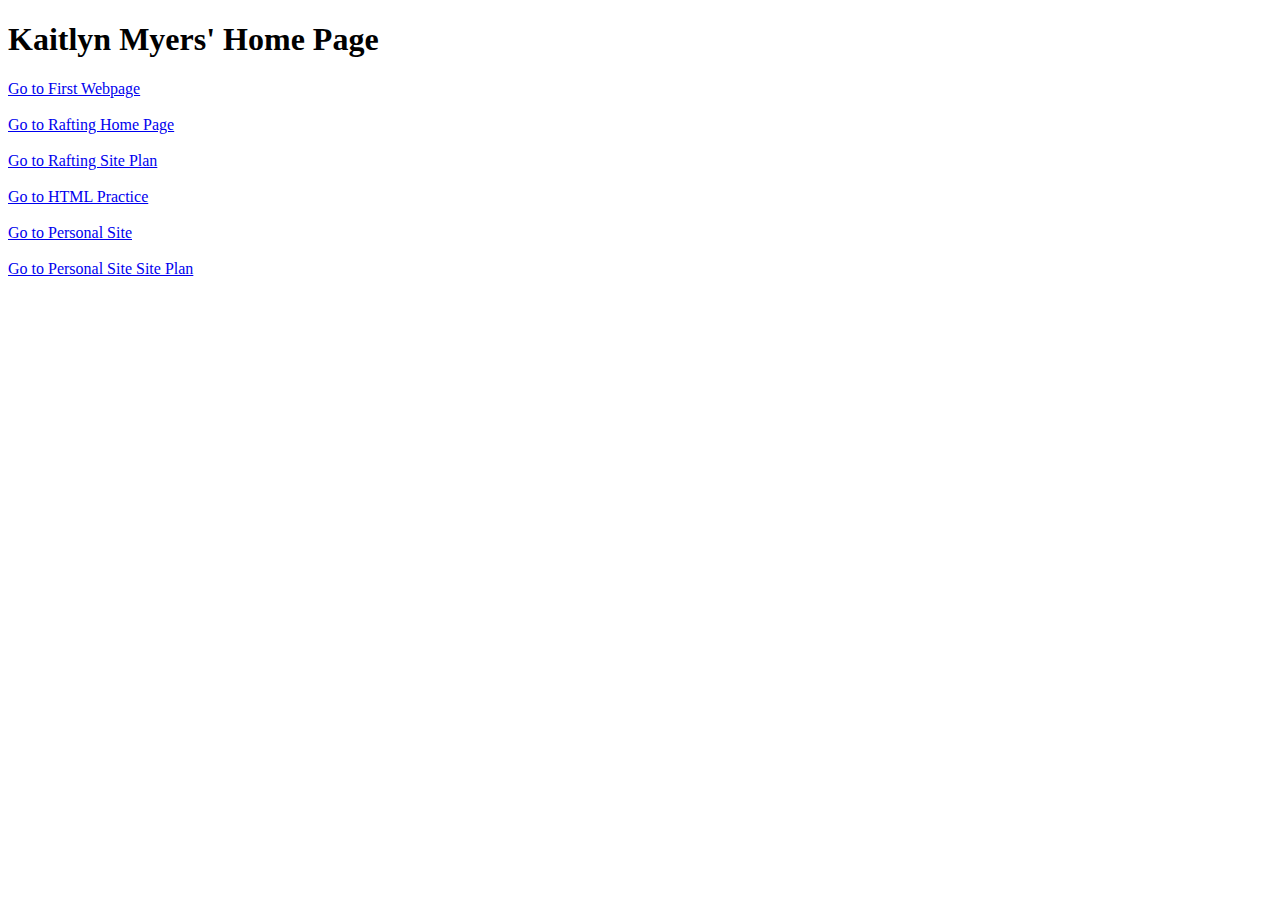
<file: index.html>
<!DOCTYPE html>
<html lang="en">
<head>
    <meta charset="UTF-8">
    <meta http-equiv="X-UA-Compatible" content="IE=edge">
    <meta name="viewport" content="width=device-width, initial-scale=1.0">
    <title>Home Page</title>
</head>
<body>
    <h1>Kaitlyn Myers' Home Page</h1>
    <a href=http://127.0.0.1:5500/1-10-23/index.html>Go to First Webpage</a>
    <br> <br>
    <a href="./wwr/index.html">Go to Rafting Home Page</a>
    <br> <br>
    <a href="./wwr/site-plan-rafting.html">Go to Rafting Site Plan</a>
    <br> <br>
    <a href="./1-19-23/index.html">Go to HTML Practice</a>
    <br> <br>
    <a href="./theaterreview/index.html">Go to Personal Site</a>
    <br> <br>
    <a href="./theaterreview/site-plan.html">Go to Personal Site Site Plan</a>
</body>
</html>
</file>
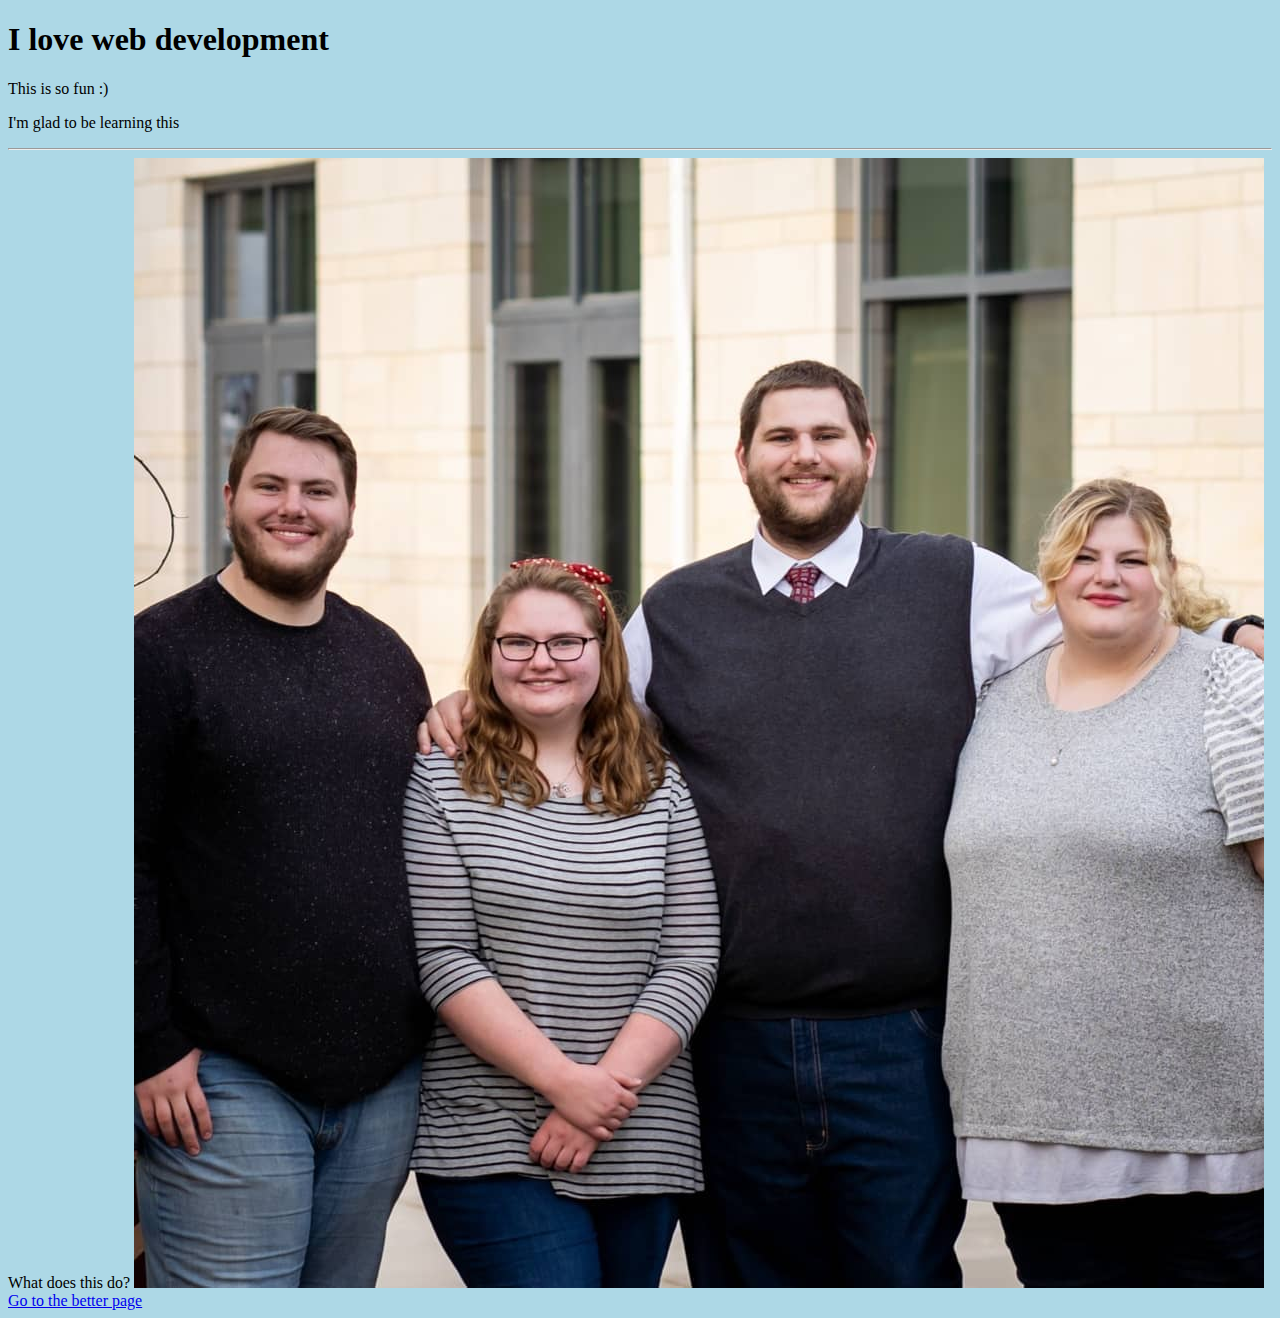
<file: 1-10-23/index.html>
<!DOCTYPE html>
<html lang="en">
<head>
    <meta charset="UTF-8">
    <meta http-equiv="X-UA-Compatible" content="IE=edge">
    <meta name="viewport" content="width=device-width, initial-scale=1.0">
    <title>Best home page on the planet</title>
    <link rel="stylesheet" href="style.css">
</head>
<body>
    <h1> I love web development</h1>
    <p>This is so fun :)</p>
    <p>I'm glad to be learning this</p>
    <hr>What does this do?</hr>
    <img src="./Family Pictures - Sibling Pic.jpg" alt="">
    <a href="./moreAwesomePage.html">Go to the better page</a>
</body>
</html>
</file>
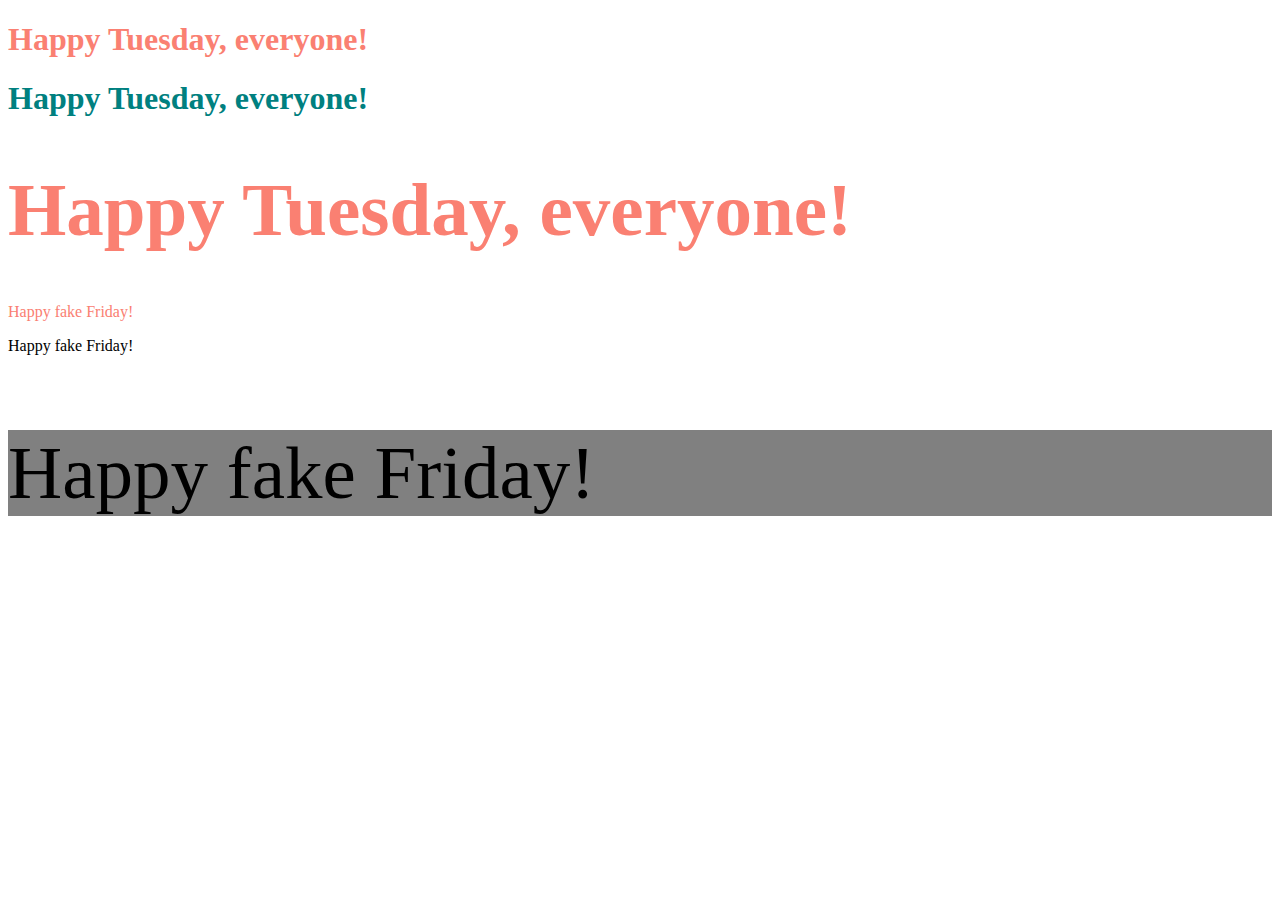
<file: 1-17-23/index.html>
<!DOCTYPE html>
<html lang="en">
<head>
    <meta charset="UTF-8">
    <meta http-equiv="X-UA-Compatible" content="IE=edge">
    <meta name="viewport" content="width=device-width, initial-scale=1.0">
    <title>1-17-23</title>
    <link rel="stylesheet" href="style.css">
</head>
<body>
    <h1 class="salmonText">Happy Tuesday, everyone!</h1>
    <h1 class="tealText">Happy Tuesday, everyone!</h1>
    <h1 class="salmonText bigText">Happy Tuesday, everyone!</h1>

    <p class="salmonText">Happy fake Friday!</p>
    <p>Happy fake Friday!</p>
    <p class="bigText" id="awesomeId">Happy fake Friday!</p>
    
</body>
</html>
</file>
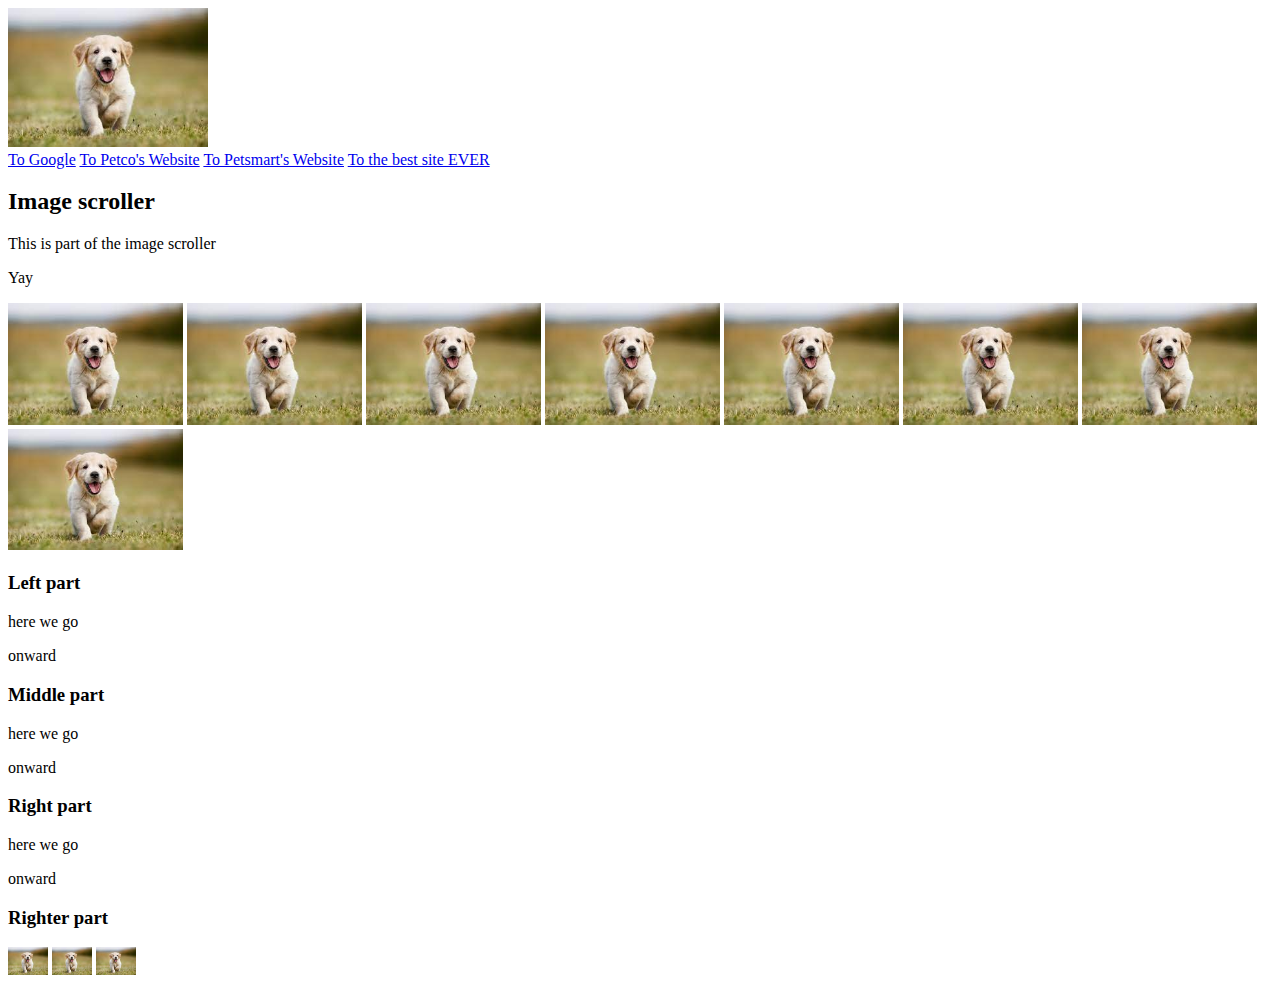
<file: 1-19-23/index.html>
<!DOCTYPE html>
<html lang="en">
<head>
    <meta charset="UTF-8">
    <meta http-equiv="X-UA-Compatible" content="IE=edge">
    <meta name="viewport" content="width=device-width, initial-scale=1.0">
    <title>1-19 Class</title>
</head>
<body>
    <header>
        <img width="200" src="./puppy.jfif" alt="Puppy picture">

        <nav>
            <a href="https://www.google.com/">To Google</a>
            <a href="https://www.petco.com/shop/en/petcostore">To Petco's Website</a>
            <a href="https://www.petsmart.com/?gclsrc=aw.ds&gclid=Cj0KCQiA8aOeBhCWARIsANRFrQFQAPTXVc7iHCWHZjT_Yv-wJ0eaKazu8xpKak4FwYaEr5d1Vr_xxvQaAonvEALw_wcB&gclsrc=aw.ds">To Petsmart's Website</a>
            <a href="https://www.youtube.com/watch?v=dQw4w9WgXcQ">To the best site EVER</a>
        </nav>

    </header>

    <main>
        <h2>Image scroller</h2>
        <p>This is part of the image scroller</p>
        <p>Yay</p>

        <img width="175" src="./puppy.jfif" alt="Puppy picture">
        <img width="175" src="./puppy.jfif" alt="Puppy picture">
        <img width="175" src="./puppy.jfif" alt="Puppy picture">
        <img width="175" src="./puppy.jfif" alt="Puppy picture">
        <img width="175" src="./puppy.jfif" alt="Puppy picture">
        <img width="175" src="./puppy.jfif" alt="Puppy picture">
        <img width="175" src="./puppy.jfif" alt="Puppy picture">
        <img width="175" src="./puppy.jfif" alt="Puppy picture">
    </main>

    <footer>
        <h3>Left part</h3>
        <p>here we go</p>
        <p>onward</p>

        <h3>Middle part</h3>
        <p>here we go</p>
        <p>onward</p>

        <h3>Right part</h3>
        <p>here we go</p>
        <p>onward</p>

        <h3>Righter part</h3>
        <img width="40" src="./puppy.jfif" alt="Puppy picture">
        <img width="40" src="./puppy.jfif" alt="Puppy picture">
        <img width="40" src="./puppy.jfif" alt="Puppy picture">
    </footer>

    
</body>
</html>
</file>
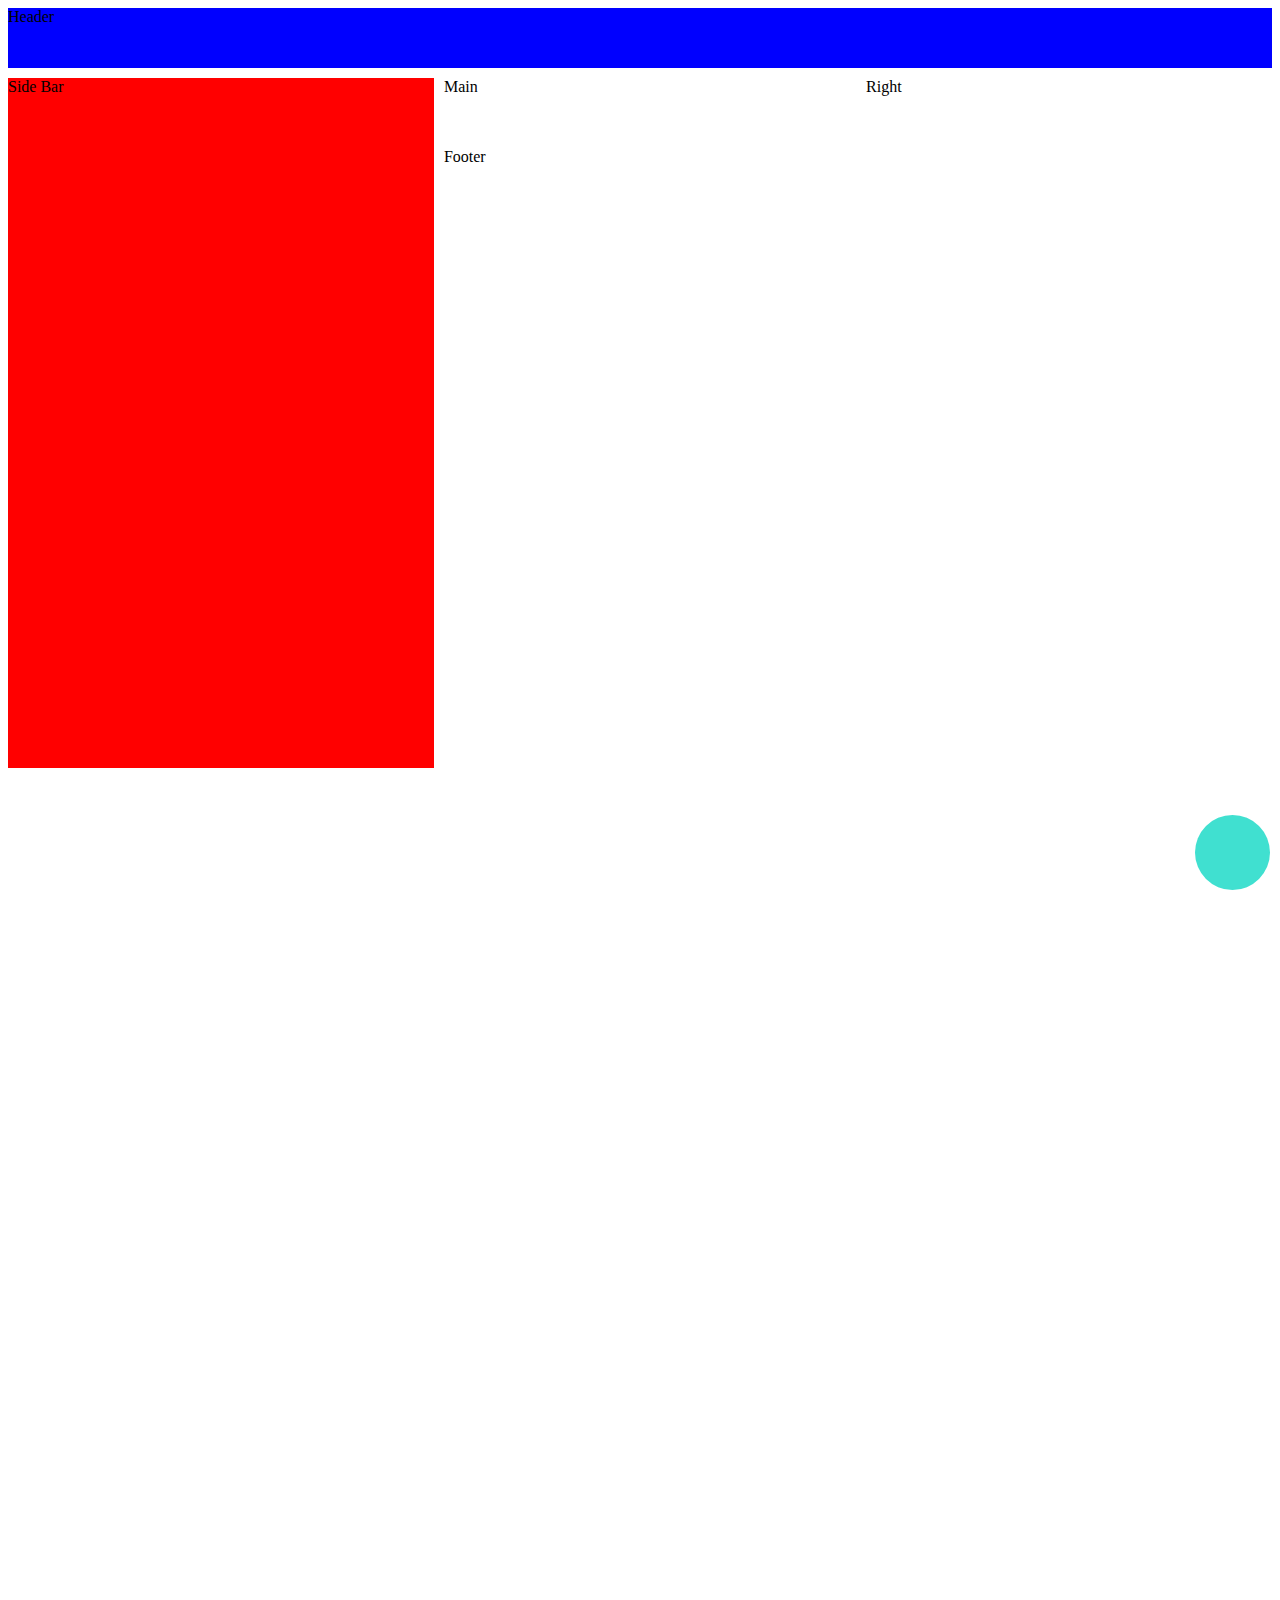
<file: 2-7-23/index.html>
<!DOCTYPE html>
<html lang="en">
<head>
    <meta charset="UTF-8">
    <meta http-equiv="X-UA-Compatible" content="IE=edge">
    <meta name="viewport" content="width=device-width, initial-scale=1.0">
    <title>Document</title>
    <link rel="stylesheet" href="style.css">
</head>
<body>
    <div class="gridParent">
        <div>Header</div>
        <div>Side Bar</div>
        <div>Main</div>
        <div>Right</div>
        <div>Footer</div>
    </div>
    <div class="awesomeDiv"></div>
</body>
</html>
</file>
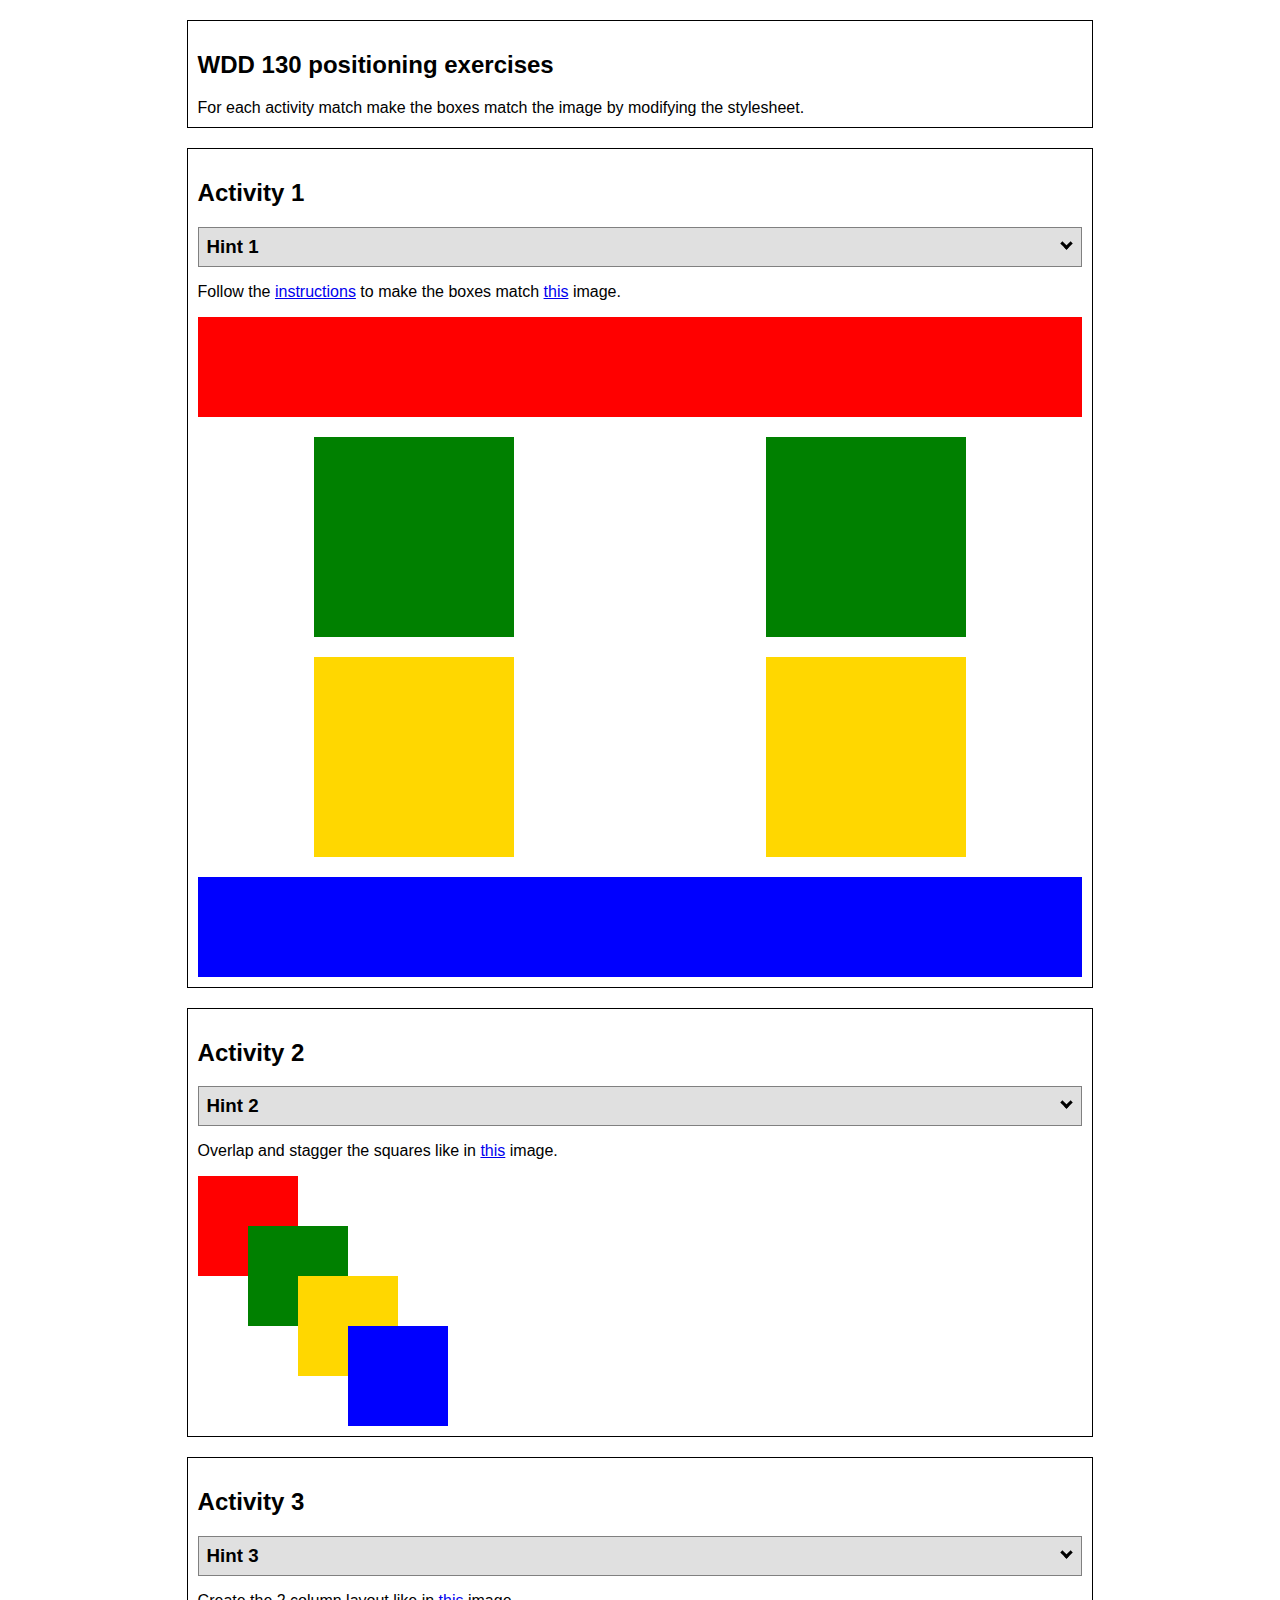
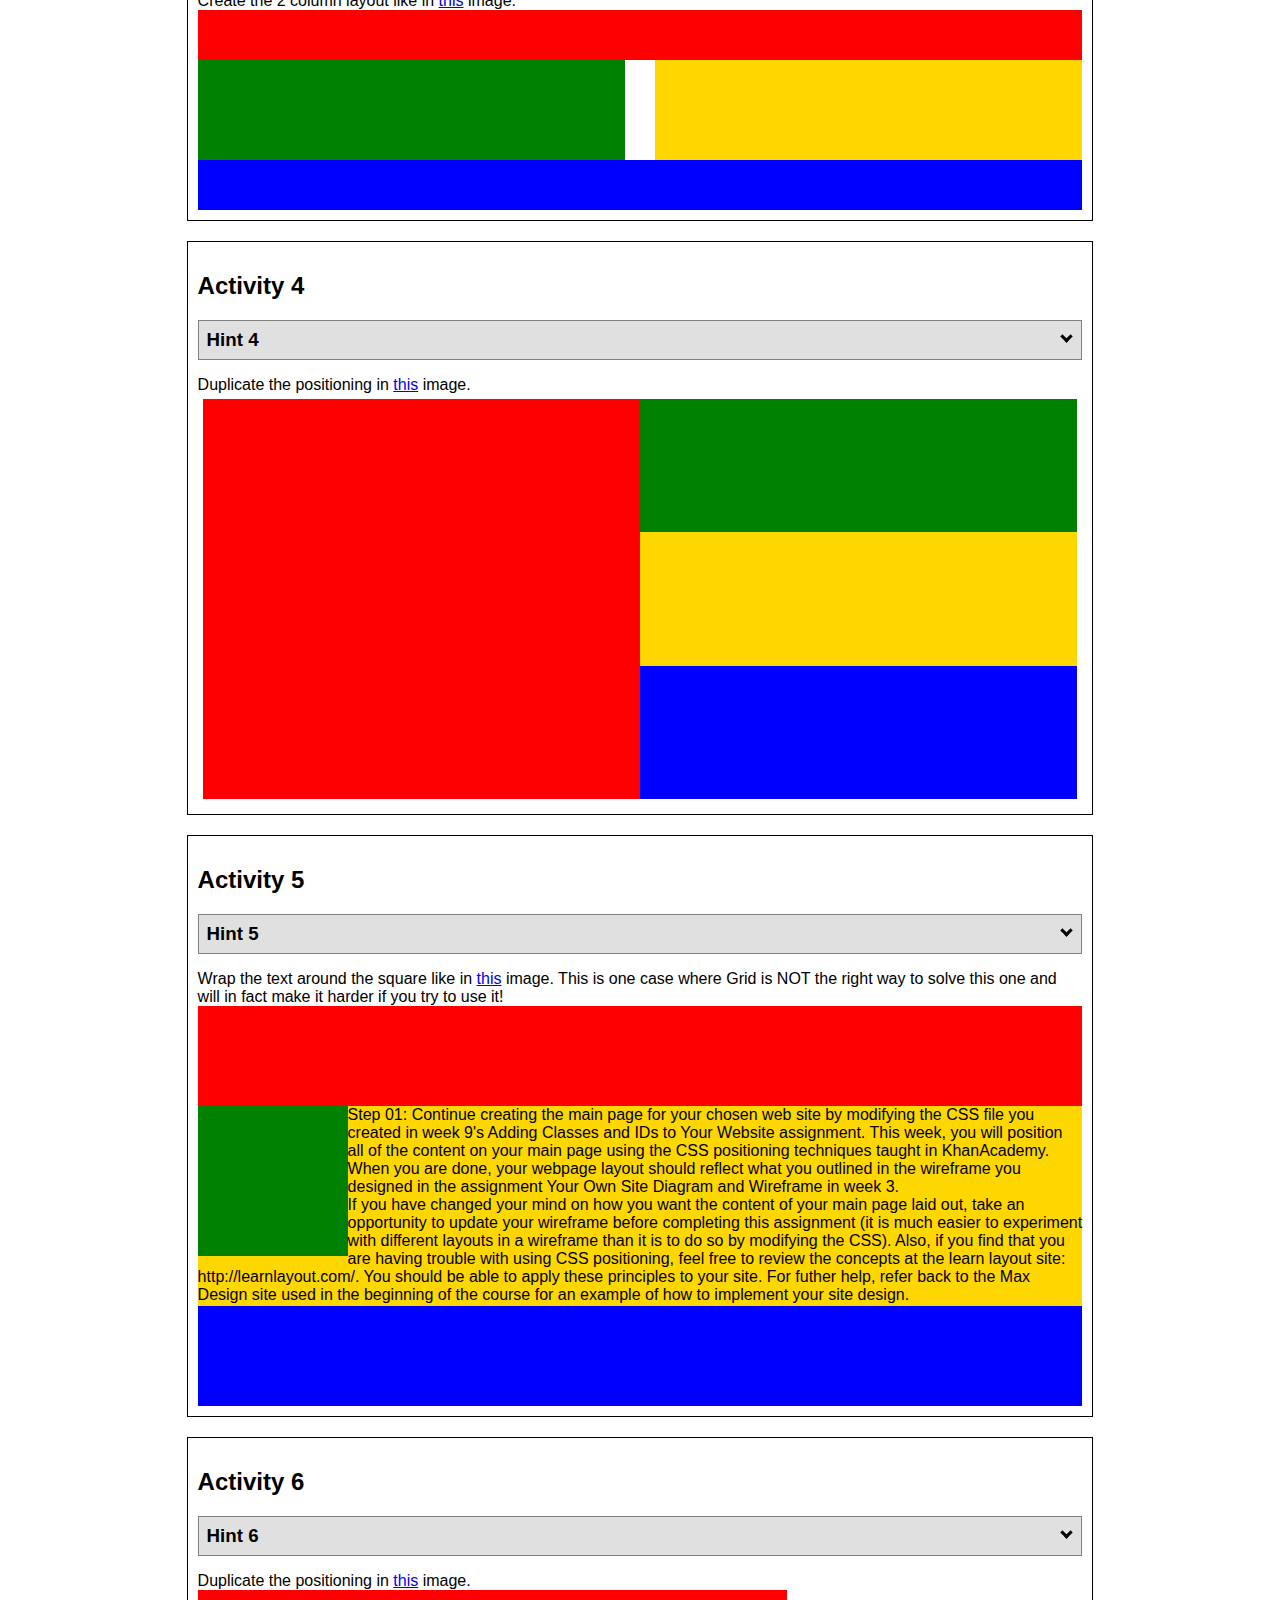
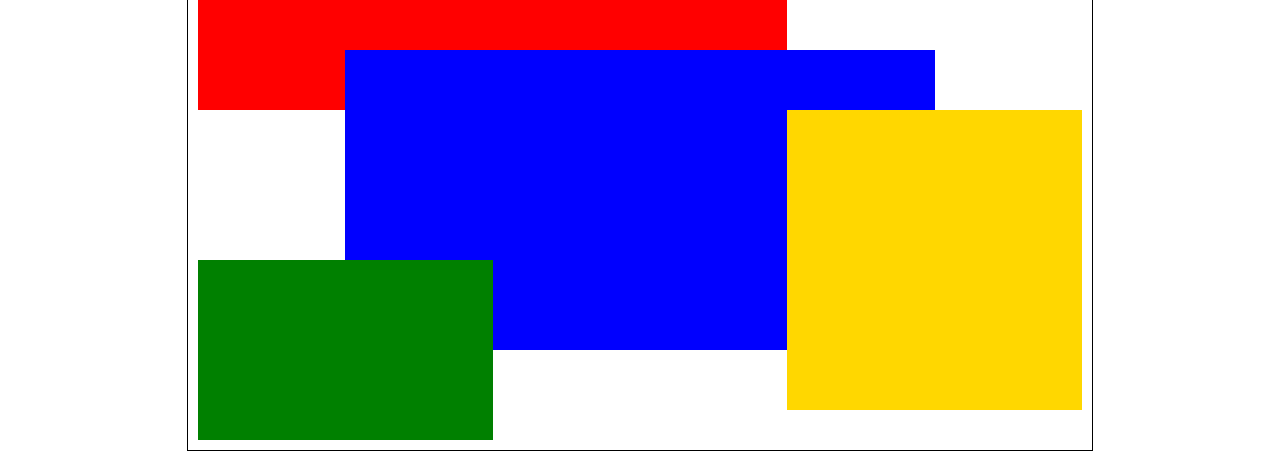
<file: positioning.html>
<!DOCTYPE html>
<html lang="en">
  <head>
    <!-- HTML - Name: positioning.html -->
    <title>Positioning Activity</title>
    <link rel="stylesheet" type="text/css" href="positionstyles.css" />
  </head>
  <body>
    <div class="activity">
      <h2>WDD 130 positioning exercises</h2>
      For each activity match make the boxes match the image by modifying the stylesheet.</div>
    <div class="activity">
      <h2>Activity 1</h2>
      <section class="hint"><input type="checkbox" ><i></i> <h3>Hint 1</h3><div><p>Check out the <a href="https://byui-wdd.github.io/wdd130/activities/w06-css-positioning.html" target="_blank">activity instructions</a> in Ilearn!</p></div></section>
      <p>Follow the <a href="https://byui-wdd.github.io/wdd130/activities/w06-css-positioning.html" target="_blank">instructions</a> to make the boxes match  <a href="https://byui-wdd.github.io/wdd130/images/example1.png" target="_blank">this</a> image.</p>
      <div class="content1" >
        <div class="red1" ></div>
        <div class="green1" ></div>
        <div class="green1" ></div>
        <div class="yellow1"></div>
        <div class="yellow1"></div>
        <div class="blue1"></div>
      </div>
    </div>
    <div class="activity">
      <h2>Activity 2</h2>
      <section class="hint"><input type="checkbox" > <h3>Hint 2</h3><i></i><div>
      <ul>
      <li>grid-template-columns: 50px 50px 50px 50px 50px </li></ul></div></section>
      <p>Overlap and stagger the squares like in <a href="https://byui-wdd.github.io/wdd130/images/example2.png" target="_blank">this</a> image.</p>
      <div class="content2" >
        <div class="red2" ></div>
        <div class="green2" ></div>
        <div class="yellow2"></div>
        <div class="blue2"></div>
      </div>
    </div>
    <div class="activity">
      <h2>Activity 3</h2>
      <section class="hint"><input type="checkbox" > <h3>Hint 3</h3><i></i><div><p>This one is going to be best solved with CSS Grid. Remember to make the boxes the right width first...then start moving them around. </p><h4>Properties used:</h4><ul><li>display:grid;</li><li>grid-template-columns:</li><li>grid-column-gap:</li>
        <li>grid-column:</li>  </ul></div></section>
      Create the 2 column layout like in <a href="https://byui-wdd.github.io/wdd130/images/example3.png" target="_blank">this</a>  image.
      <div class="content3" >
        <div class="red3" ></div>
        <div class="green3" ></div>
        <div class="yellow3"></div>
        <div class="blue3"></div>
      </div>
    </div>
    <div class="activity">
      <h2>Activity 4</h2>
      <section class="hint"><input type="checkbox" > <h3>Hint 4</h3><i></i><div><p>For the others we have been primarily concerned with width. For this one you will need to adjust height as well. </p><h4>Properties used:</h4><ul><li>display:grid;</li><li>grid-template-columns:</li><li>grid-row:</li></ul></div></section>
      Duplicate the positioning in <a href="https://byui-wdd.github.io/wdd130/images/example4.png" target="_blank">this</a> image. 
      <div class="content4" >
        <div class="red4" ></div>
        <div class="green4" ></div>
        <div class="yellow4"></div>
        <div class="blue4"></div>
      </div>
    </div>

    <div class="activity">
      <h2>Activity 5</h2>
      <section class="hint"><input type="checkbox" > <h3>Hint 5</h3><i></i><div><p>Grid is <strong>not</strong> the right way to do this.  In fact there is only one way to really do that...and that is with float. Remember that we float the thing we want the text to wrap around.  Also remember to start by making all the shapes the right size and shape.</p><h4>Properties used:</h4><ul><li>float: left;</li></ul></div></section>
      Wrap the text around the square like in <a href="https://byui-wdd.github.io/wdd130/images/example5.png" target="_blank">this</a> image. This is one case where Grid is NOT the right way to solve this one and will in fact make it harder if you try to use it!
      <div class="content5" >
        <div class="red5" ></div>
        <div class="green5" ></div>
        <div class="yellow5">Step 01: Continue creating the main page for your chosen web site by modifying the CSS file you created in week 9's Adding Classes and IDs to Your Website assignment. This week, you will position all of the content on your main page using the CSS positioning techniques taught in KhanAcademy. When you are done, your webpage layout should reflect what you outlined in the wireframe you designed in the assignment Your Own Site Diagram and Wireframe in week 3. <br />
          If you have changed your mind on how you want the content of your main page laid out, take an opportunity to update your wireframe before completing this assignment (it is much easier to experiment with different layouts in a wireframe than it is to do so by modifying the CSS). Also, if you find that you are having trouble with using CSS positioning, feel free to review the concepts at the learn layout site: http://learnlayout.com/. You should be able to apply these principles to your site. For futher help, refer back to the Max Design site used in the beginning of the course for an example of how to implement your site design.</div>
        <div class="blue5"></div>
      </div>
    </div>
    <div class="activity">
      <h2>Activity 6</h2>
      <section class="hint"><input type="checkbox" > <h3>Hint 6</h3><i></i><div><p>This one is all about visualizing the grid behind the layout. If you are having a hard time doing that first: all the sizes are even multiples of 100, and second here is another example with the lines drawn: <a href="https://byui-wdd.github.io/wdd130/images/example6-hint.png" target="_blank">example 6 with lines</a>. For this one you will find it easiest if you use px for the column width. You can also use <kbd>z-index</kbd> to control the element layering.    </p><h4>Properties used:</h4><ul><li>display:grid;</li><li>grid-template-columns:</li><li>grid-column:</li><li>grid-row:</li><li><a href="https://www.w3schools.com/cssref/pr_pos_z-index.asp" target="_blank">z-index:</a></li></ul></div></section>
      Duplicate the positioning in <a href="https://byui-wdd.github.io/wdd130/images/example6.png" target="_blank">this</a> image.
      <div class="content6" >
        <div class="red6" ></div>
        <div class="green6" ></div>
        <div class="yellow6"></div>
        <div class="blue6"></div>
      </div>
    </div>
  </body>
</html>
</file>
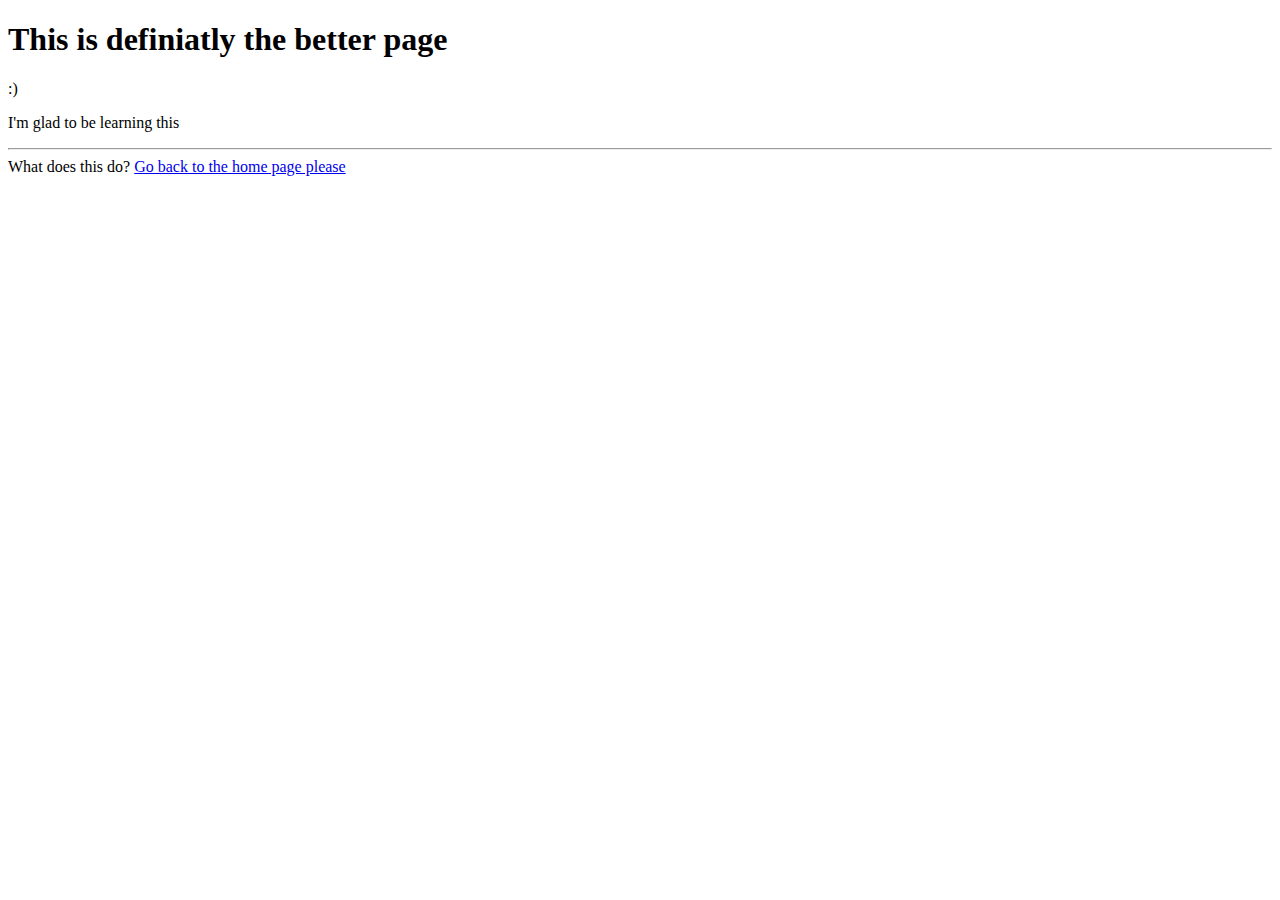
<file: 1-10-23/moreAwesomePage.html>
<!DOCTYPE html>
<html lang="en">
<head>
    <meta charset="UTF-8">
    <meta http-equiv="X-UA-Compatible" content="IE=edge">
    <meta name="viewport" content="width=device-width, initial-scale=1.0">
    <title>Best home page on the planet</title>
</head>
<body>
    <h1>This is definiatly the better page</h1>
    <p>:)</p>
    <p>I'm glad to be learning this</p>
    <hr>What does this do?</hr>
    <a href="./index.html">Go back to the home page please</a>
</body>
</html>
</file>
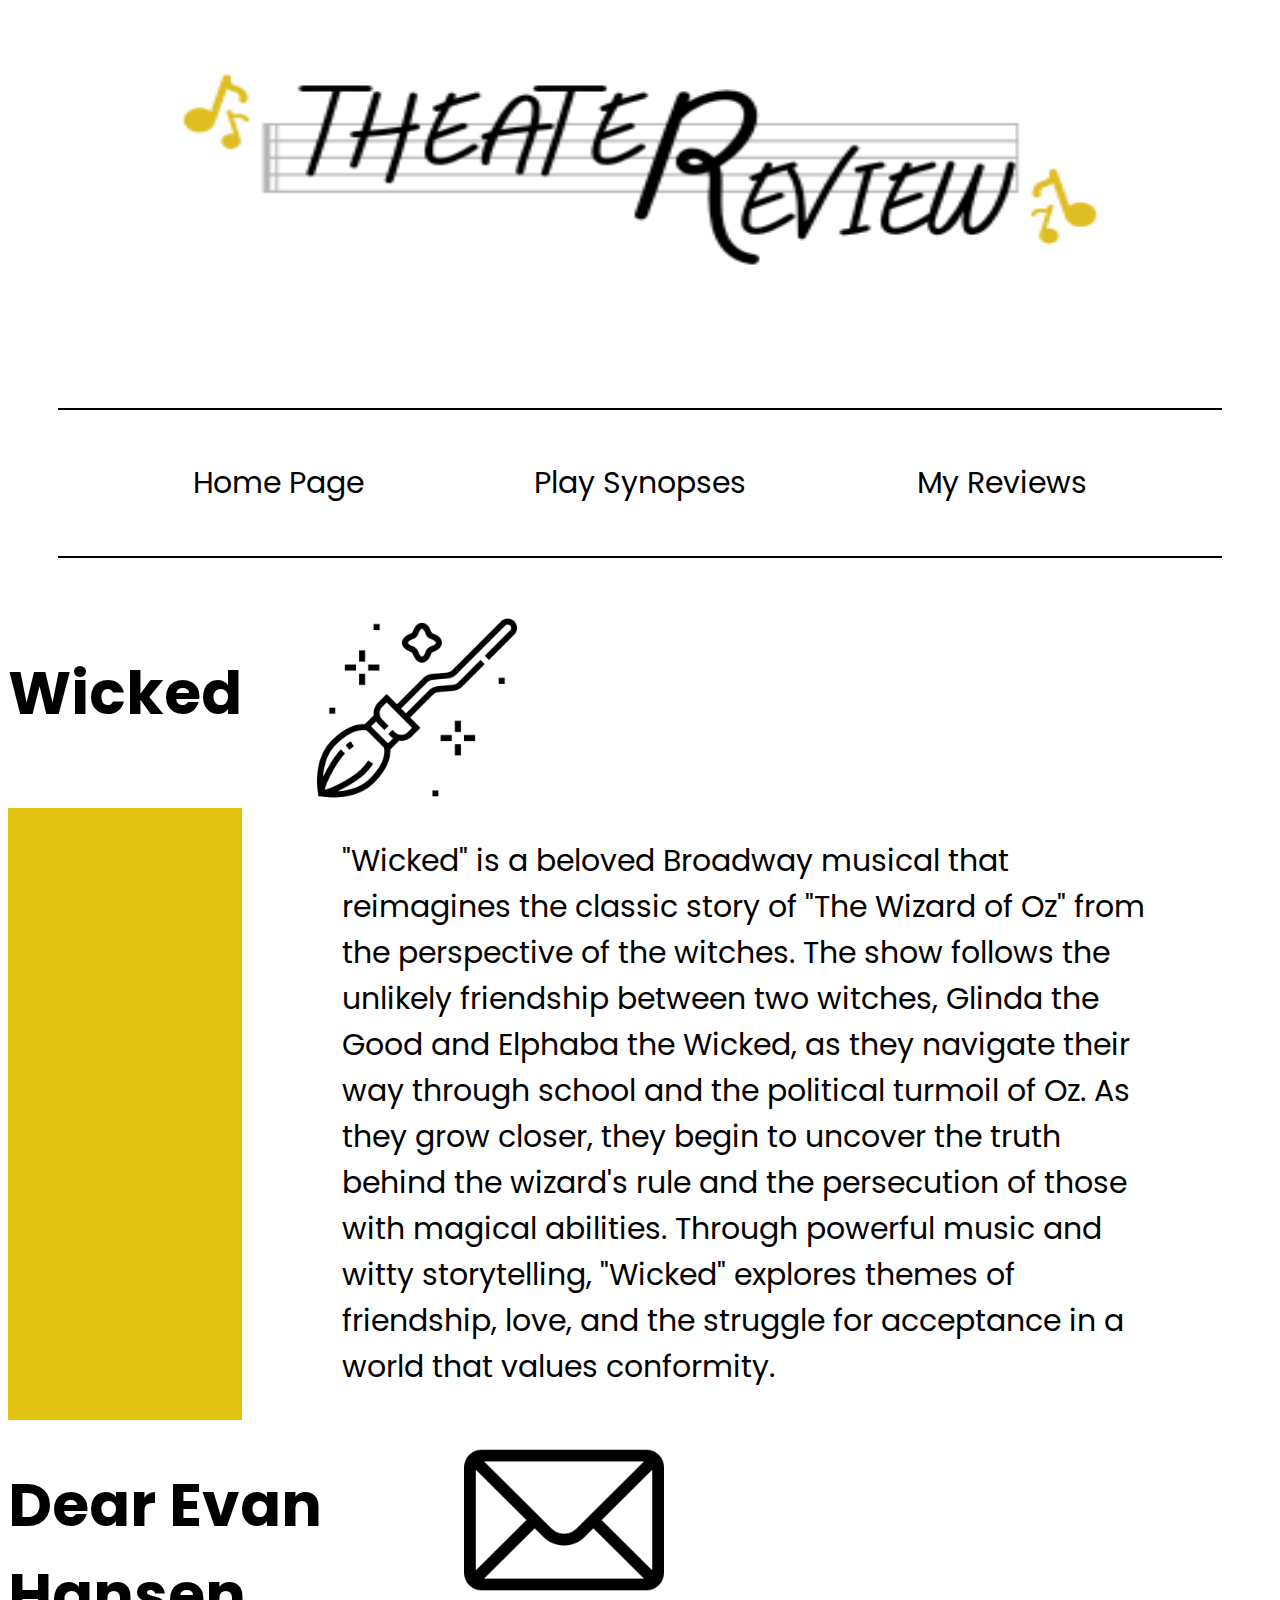
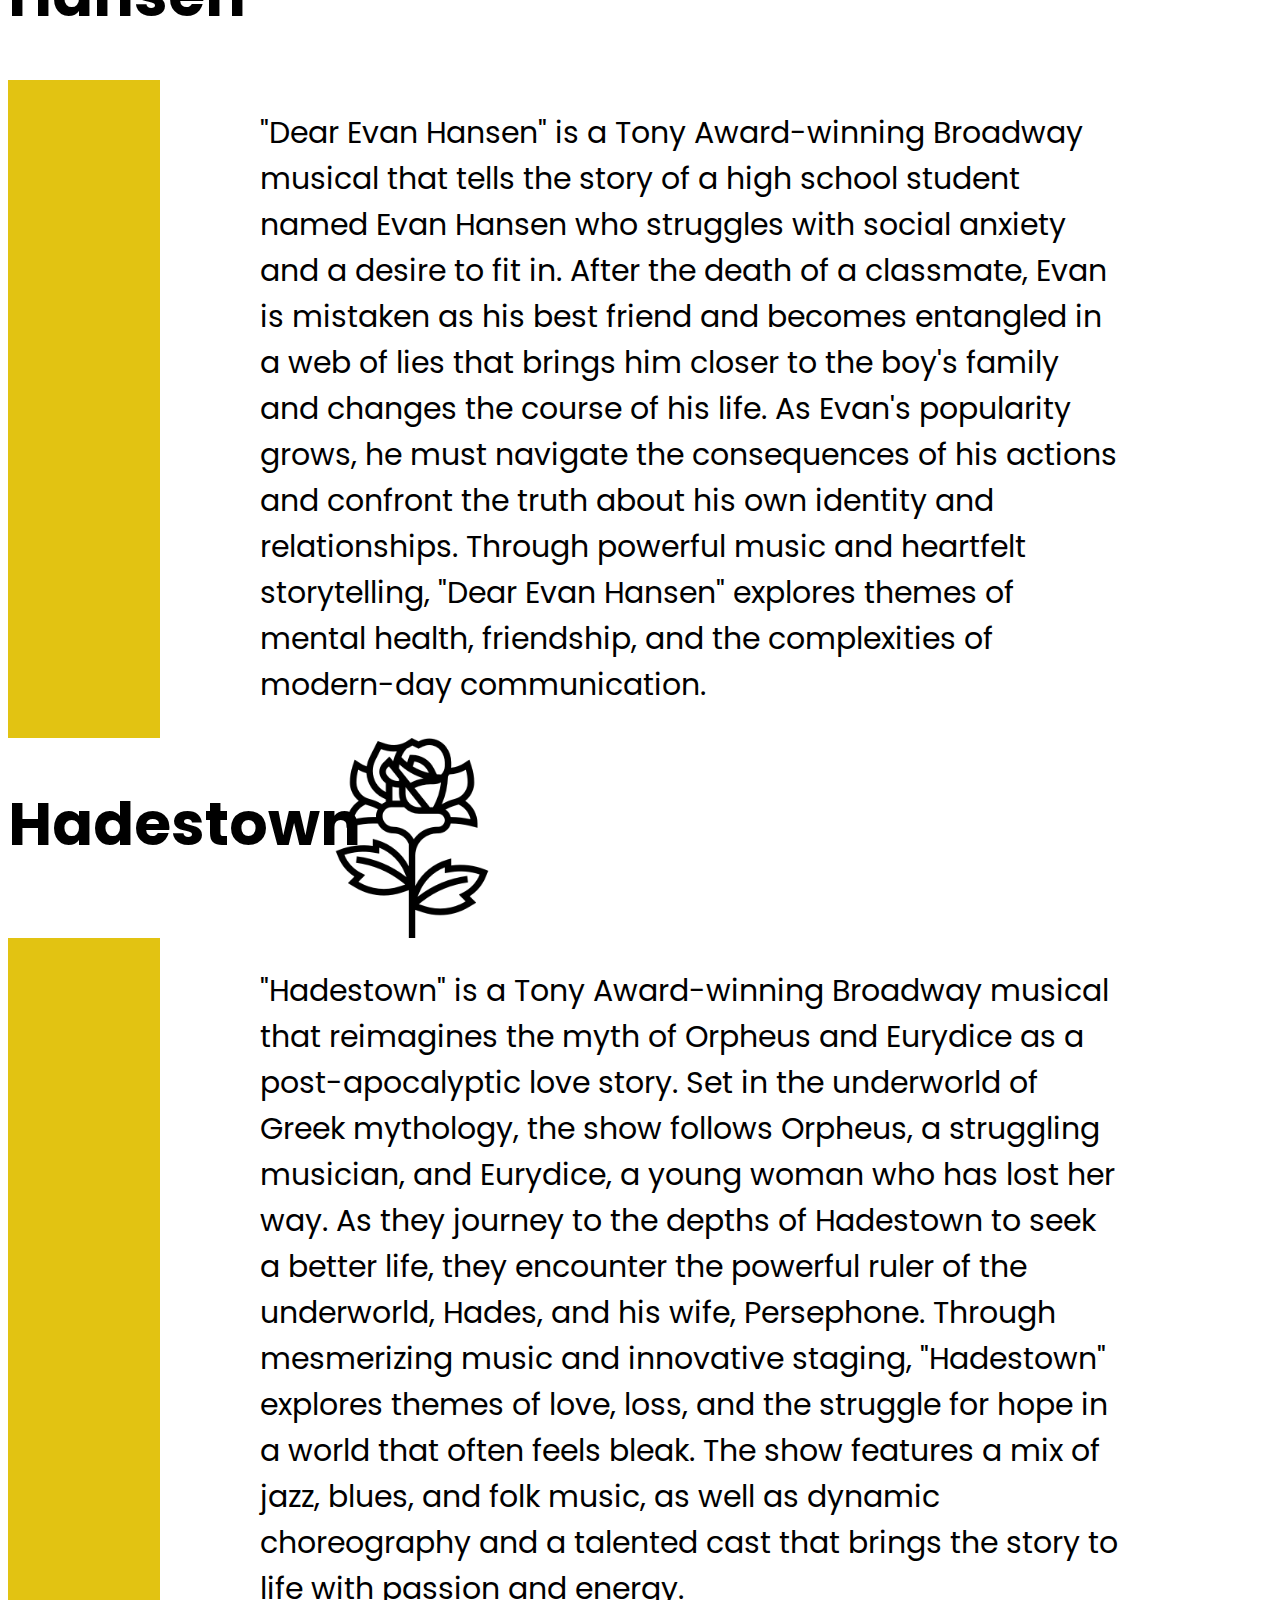
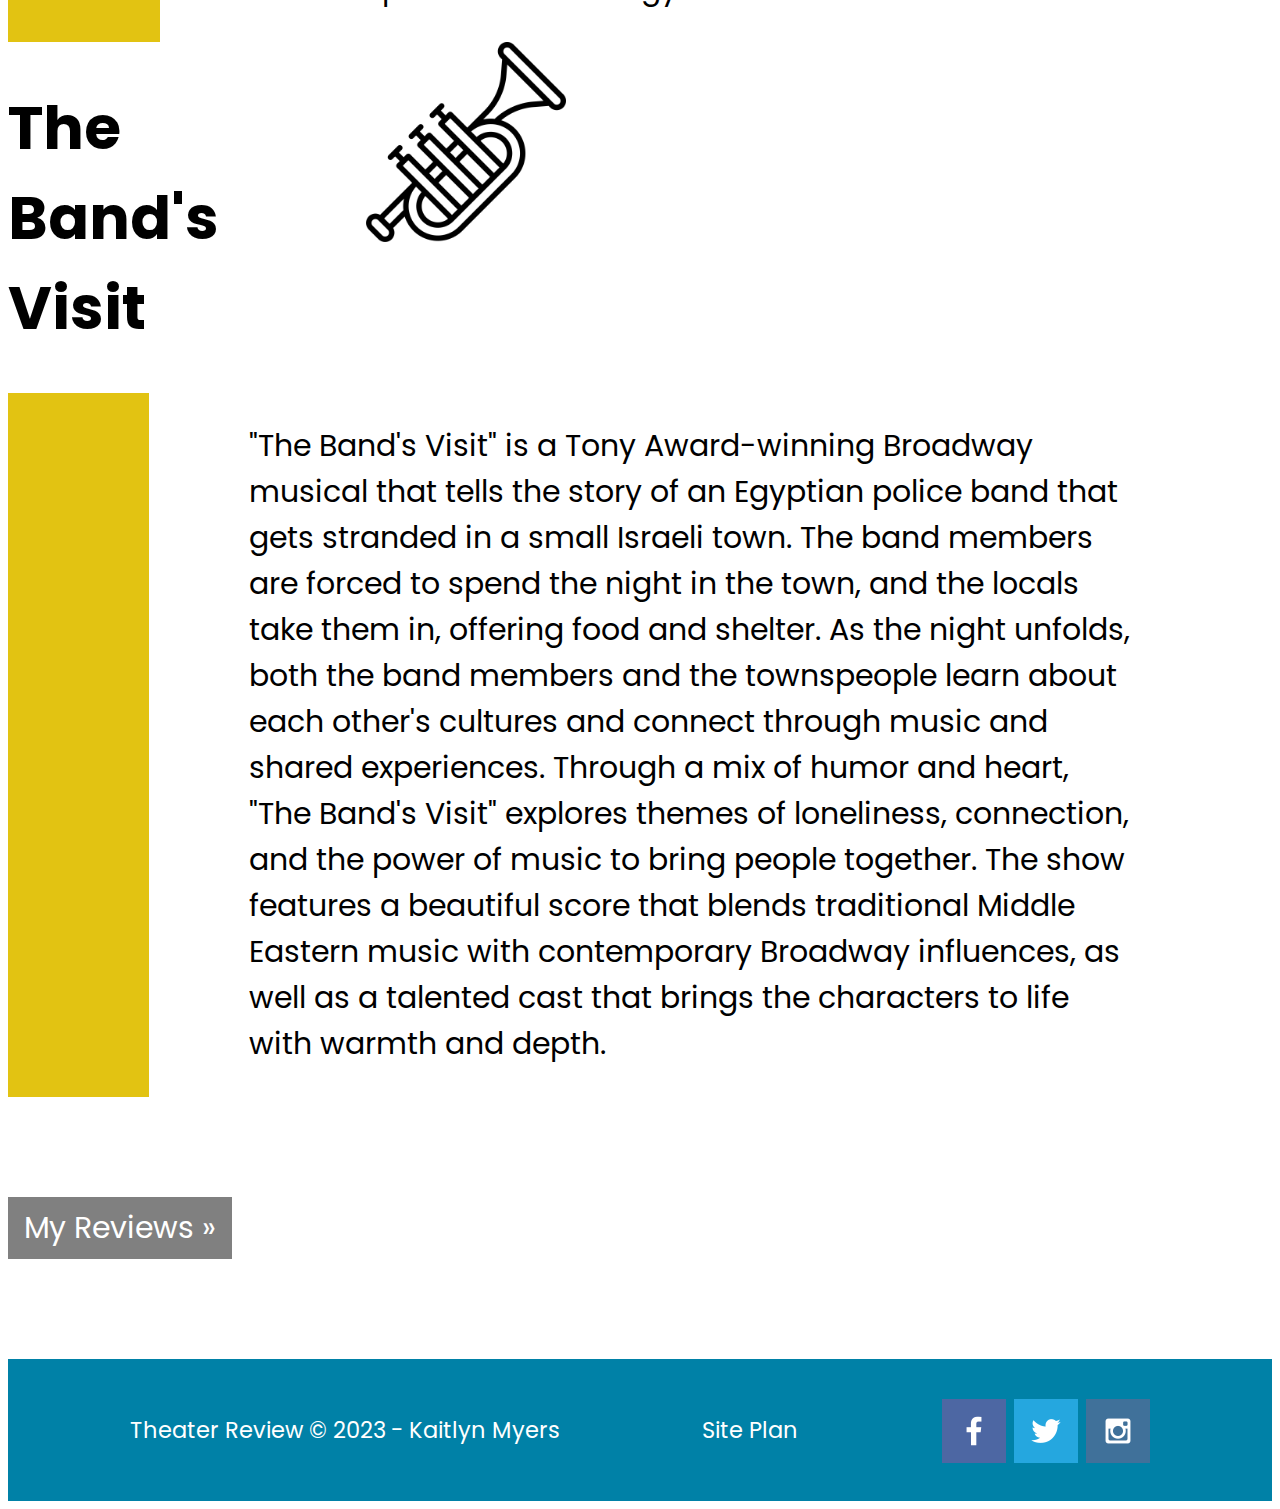
<file: theaterreview/playsynopses.html>
<!DOCTYPE html>
<html lang="en">
<head>
    <meta charset="UTF-8">
    <meta http-equiv="X-UA-Compatible" content="IE=edge">
    <meta name="viewport" content="width=device-width, initial-scale=1.0">
    <title>Theater Review | Play Synopses</title>
    <link rel="stylesheet" href="styles/style.css">
</head>
<body>
    <div id="content">
        <header>
            <a id="logo_link" href="index.html">
                <img class="logo" src="./TheaterReviewLogo.png" alt="Theater Review Logo">
            </a>
            <nav>
                <a href="index.html">Home Page</a>
                <a href="playsynopses.html">Play Synopses</a>
                <a href="myreviews.html">My Reviews</a>
            </nav>
        </header>

        <main class="home-grid">
            <section class="wicked-card">
                <h1>Wicked</h1>
                <img src="./images/magic-broom.png" alt="Wicked icon">
                <p>"Wicked" is a beloved Broadway musical that reimagines the classic story 
                    of "The Wizard of Oz" from the perspective of the witches. The show 
                    follows the unlikely friendship between two witches, Glinda the Good and 
                    Elphaba the Wicked, as they navigate their way through school and the 
                    political turmoil of Oz. As they grow closer, they begin to uncover the 
                    truth behind the wizard's rule and the persecution of those with magical 
                    abilities. Through powerful music and witty storytelling, "Wicked" explores 
                    themes of friendship, love, and the struggle for acceptance in a world 
                    that values conformity.</p>
                <div id="vertical-background"></div>
                <div id="horizontal-background"></div>
            </section>

            <section class="hansen-card">
                <h1>Dear Evan Hansen</h1>
                <img src="./images/mail.png" alt="Dear Evan Hansen icon">
                <p>"Dear Evan Hansen" is a Tony Award-winning Broadway musical that tells 
                    the story of a high school student named Evan Hansen who struggles with 
                    social anxiety and a desire to fit in. After the death of a classmate, 
                    Evan is mistaken as his best friend and becomes entangled in a web of lies 
                    that brings him closer to the boy's family and changes the course of his 
                    life. As Evan's popularity grows, he must navigate the consequences of his 
                    actions and confront the truth about his own identity and relationships. 
                    Through powerful music and heartfelt storytelling, "Dear Evan Hansen" 
                    explores themes of mental health, friendship, and the complexities of 
                    modern-day communication.</p>
                <div id="vertical-background"></div>
                <div id="horizontal-background"></div>
            </section>

            <section class="hadestown-card">
                <h1>Hadestown</h1>
                <img src="./images/rose.png" alt="Hadestown icon">
                <p>"Hadestown" is a Tony Award-winning Broadway musical that reimagines 
                    the myth of Orpheus and Eurydice as a post-apocalyptic love story. 
                    Set in the underworld of Greek mythology, the show follows Orpheus, 
                    a struggling musician, and Eurydice, a young woman who has lost her 
                    way. As they journey to the depths of Hadestown to seek a better life, 
                    they encounter the powerful ruler of the underworld, Hades, and his 
                    wife, Persephone. Through mesmerizing music and innovative staging, 
                    "Hadestown" explores themes of love, loss, and the struggle for hope 
                    in a world that often feels bleak. The show features a mix of jazz, 
                    blues, and folk music, as well as dynamic choreography and a talented 
                    cast that brings the story to life with passion and energy.</p>
                <div id="vertical-background"></div>
                <div id="horizontal-background"></div>
            </section>

            <section class="band-visit-card">
                <h1>The Band's Visit</h1>
                <img src="./images/trumpet.png" alt="The Band's Visit icon">
                <p>"The Band's Visit" is a Tony Award-winning Broadway musical that 
                    tells the story of an Egyptian police band that gets stranded in a 
                    small Israeli town. The band members are forced to spend the night 
                    in the town, and the locals take them in, offering food and shelter. 
                    As the night unfolds, both the band members and the townspeople 
                    learn about each other's cultures and connect through music and 
                    shared experiences. Through a mix of humor and heart, "The Band's 
                    Visit" explores themes of loneliness, connection, and the power of 
                    music to bring people together. The show features a beautiful score 
                    that blends traditional Middle Eastern music with contemporary Broadway 
                    influences, as well as a talented cast that brings the characters to 
                    life with warmth and depth.</p>
                <div id="vertical-background"></div>
                <div id="horizontal-background"></div>
            </section>
            
            <section class="button">
                <a href="./myreviews.html" class="next">My Reviews &raquo;</a>
            </section>
        </main>

        <footer>
            <p>Theater Review &copy; 2023 - Kaitlyn Myers</p>
            <p><a href="./site-plan.html">Site Plan</a></p>
            <div class="social">
                <a href="https://facebook.com" target="_blank">
                    <img src="images/facebook.png" alt="fb icon">
                </a>
                <a href="https://twitter.com" target="_blank">
                    <img src="images/twitter.png" alt="twitter icon">
                </a>
                <a href="https://instagram.com" target="_blank">
                    <img src="images/instagram.png" alt="instagram icon">
                </a>
            </div>
        </footer>
    </div>
</body>
</html>
</file>
<file: 1-10-23/style.css>
body {
    background-color: lightblue;
}
</file>
<file: 1-17-23/style.css>
/*p {
    color: salmon;
}
h1 {
    color: teal;
} */

.salmonText {
    color: salmon;
}

.tealText {
    color: teal;
}

.bigText {
    font-size: 75px;
}
#awesomeId {
    background-color: gray;
}
</file>
<file: 2-7-23/style.css>
body {
    height: 300vh;
}
.awesomeDiv {
    width: 75px;
    height: 75px;
    background-color: turquoise;
    border-radius: 50%;
    position: fixed;
    bottom: 10px;
    right: 10px;
}
.gridParent {
    display: grid;
    gap: 10px;
    width: 100%;
    grid-template-columns: 200px, auto, 200px;
    grid-template-rows: repeat(12, 60px);
}

.gridParent div {
    min-height: 5px;
}

.gridParent div:nth-child(1) {
    grid-column: 1/4;
    grid-row: 1/2;
    background-color: blue;
}

.gridParent div:nth-child(2) {
    grid-column: 1/2;
    grid-row: 2/12;
    background-color: red;
}
.child {
    background-color: green;
}
</file>
<file: positionstyles.css>
/* CSS - Name: "positionstyles.css" */
/* Activity 1 styles */
.content1 {
  /* This is the parent of the activity 1 boxes. */
  display: grid;
  grid-template-columns: 1fr 1fr;
  justify-items: center;
  grid-gap: 20px;
}
.red1 { 
  width: 100%; 
  height: 100px; 
  background-color: red;
  grid-column: 1/3;
} 
.green1 {
  width: 200px; 
  height: 200px; 
  background-color: green; 

} 
.yellow1 {
  width: 200px; 
  height: 200px; 
  background-color: gold; 
} 
.blue1 {
  width: 100%; 
  height: 100px; 
  background-color: blue;
  grid-column: 1/3; 
} 
/* Activity 2 styles */ 
.content2 {
  /* This is the parent of the activity 2 boxes. */
  display: grid;
  grid-template-columns: (5, 50px);
  grid-template-rows: (5, 50px);
}
.red2 {
  width: 100px; 
  height: 100px; 
  background-color: red;
} 
.green2 { 
  width: 100px; 
  height: 100px; 
  background-color: green; 
  position: absolute;
  margin-top: 50px;
  margin-left: 50px;
} 
.yellow2 {
  width: 100px; 
  height: 100px; 
  background-color: gold;
  position: absolute;
  margin-top: 100px;
  margin-left: 100px;  
} 
.blue2 {
  width: 100px; 
  height: 100px; 
  background-color: blue;
  position: relative;
  margin-top: 50px;
  margin-left: 150px;
  
} 
/* Activity 3 styles */ 
.content3 {
  /* This is the parent of the activity 3 boxes. */
  display: grid;
  grid-template-columns: 1fr 1fr;
  grid-template-rows: 1fr 2fr 1fr;
  grid-column-gap: 30px;

}
.red3 {
  width: 100%; 
  height: 100%; 
  background-color: red; 
  grid-column: 1/3;
  grid-row: 1/2;
} 
.green3 {
  width: 100%; 
  height: 100%; 
  background-color: green;
  grid-column: 1/2;
  grid-row: 2/3;
} 
.yellow3 {
  width: 100%; 
  height: 100%; 
  background-color: gold;
  grid-column: 2/3;
  grid-row: 2/3;
} 
.blue3 {
  width: 100%;
  height: 50px; 
  background-color: blue; 
  grid-column: 1/3;
  grid-row: 3/4;
} 
/* Activity 4 styles */ 
.content4 {
  /* This is the parent of the activity 4 boxes. */
  height: 400px;
  display: grid;
  grid-template-columns: 1fr 1fr;
  grid-template-rows: 1fr 1fr 1fr;
  border: solid white 5px;
}
.red4 {
  width: 100%; 
  height: 100%; 
  background-color: red;
  grid-column: 1/2;
  grid-row: 1/4; 
} 
.green4 {
  width: 100%; 
  height: 100%; 
  background-color: green; 
  grid-column: 2/3;
  grid-row: 1/2; 
} 
.yellow4 {
  width: 100%; 
  height: 100%; 
  background-color: gold; 
  grid-column: 2/3;
  grid-row: 2/3; 
} 
.blue4 {
  width: 100%; 
  height: 100%; 
  background-color: blue; 
  grid-column: 2/3;
  grid-row: 3/4; 
} 
/* Activity 5 styles */ 
.content5 {
  /* This is the parent of the activity 5 boxes. */
  height: 400px;
}
.red5 { 
  width: 100%; 
  height: 100px; 
  background-color: red; 
} 
.green5 { 
  width: 150px; 
  height: 150px; 
  background-color: green; 
  float: left;
} 
.yellow5 {
  width: 100%; 
  height: 200px; 
  background-color: gold;
} 
.blue5 {
  width: 100%; 
  height: 100px; 
  background-color: blue; 
} 
/* Activity 6 styles */ 
.content6 {
  /* This is the parent of the activity 6 boxes. */
  display: grid;
  grid-template-columns: (6, 100);
  grid-template-rows: (6, 100);
}
.red6 {
  width: 100%; 
  height: 120px; 
  background-color: red;
  grid-column: 1/5; 
  grid-row: 1/3;
  z-index: 1;
} 
.green6 {
  width: 100%; 
  height: 180px; 
  background-color: green; 
  grid-column: 1/3;
  grid-row: 5/7;
  z-index: 3;
} 
.yellow6 {
  width: 100%; 
  height: 300px; 
  background-color: gold; 
  grid-column: 5/7;
  grid-row: 3/7;
  z-index: 4;
} 
.blue6 {
  width: 100%; 
  height: 300px; 
  background-color: blue; 
  grid-column: 2/6;
  grid-row: 2/6;
  z-index: 2;
} 


/* Do not make any changes below here */
.activity {
  width: 70%; 
  margin: 20px auto; 
  font-family: Arial, sans-serif; 
  border: 1px solid black; 
  padding: 10px; 
  clear:both; 
  overflow: auto;
} 

.hint {
  border: 1px solid grey;
  background: #e0e0e0;
  padding: .5em;
  position: relative;
  margin: 1em 0;
}
.hint h3 {
  margin: 0;
}
.hint:hover {
  background: #d0d0d0;
}
.hint > div {
  display: none;
}

.hint input[type=checkbox] {
  position: absolute;
  width: 100%;
  height: 100%;
  opacity: 0;
  z-index: 1;
  cursor: pointer;
}

.hint input[type=checkbox]:checked ~ div {
  display: block;
}

.hint i {
  position: absolute;
  transform: translate(-6px, 0);
  margin-top: 16px;
  right: 10px;
  top: -3px;
}
.hint i:before, .hint i:after {
  content: "";
  position: absolute;
  background-color: black;
  width: 3px;
  height: 9px;
}
.hint i:before {
  transform: translate(2px, 0) rotate(45deg);
}
.hint i:after {
  transform: translate(-2px, 0) rotate(-45deg);
}

.hint input[type=checkbox]:checked ~ i:before {
  transform: translate(-2px, 0) rotate(45deg);
}
.hint input[type=checkbox]:checked ~ i:after {
  transform: translate(2px, 0) rotate(-45deg);
}
.hint a {
  position: relative;
  z-index: 1;
}
</file>
<file: theaterreview/styles/style.css>
@import url('https://fonts.googleapis.com/css2?family=Playfair+Display:ital,wght@1,700&family=Poppins:wght@300&display=swap');


#content {
    max-width: 1500px;
    margin: 0 auto;
    font-size: 30px;
    font-family: "Shantell Sans", "Poppins", sans-serif;
}

.logo {
    display: block;
    margin: 0 auto;
    height: 300px;
    width: 1000px;
    margin-bottom: 100px;
    justify-self: center;
    align-self: center;
}

nav {
    display: flex;
    justify-content: space-around;
    padding: 50px;
    margin: 50px;
    border-top: 2px solid black;
    border-bottom: 2px solid black;
}

nav a {
    text-align: center;
    color: black;
    text-decoration: none;
}

nav a:hover {
    color: gray;
}

.welcome-msg p, h2{
    justify-content: space-around;
    text-align: center;
    margin-left: 100px;
    margin-right: 100px;
}

.welcome-msg h2 {
    padding-top: 200px;
}

.welcome-msg p {
    padding-bottom: 200px;
}

main {
    display: grid;
    grid-template-columns: repeat(10, 1fr);
}

.home-grid {
    display: inline-block;
}

.home-img {
    display: grid;
    grid-template-columns: repeat(10, 1fr);
}

.eccles-img {
    grid-column: 2/4;
    width: 100%;
    border: 10px solid black;
}

.festival-img {
    grid-column: 5/7;
    width: 100%;
    border: 10px solid black;
}

.sister-img {
    grid-column: 8/10;
    width: 100%;
    border: 10px solid black;
}

.intro-msg {
    grid-column: 2/8;
    grid-row: 3/5;
    justify-content: space-around;
    text-align: center;
    margin-top: 200px;
    margin-right: 100px;
    margin-left: 100px;
}


footer {
    background-color: #0081A7;
    color: white;
    padding: 25px 50px;
    margin-top: 100px;
    display: flex;
    justify-content: space-around;
    align-items: center;
}

footer a {
    color: white;
    text-decoration: none;
}

footer p {
    font-size: .75em;
}

footer a:hover {
    color: white;
}

footer p a:hover {
    text-decoration: underline;
}

footer .social img {
    padding-top: 15px;
}


/* Play Synopses Page */


.wicked-card {
    display: grid;
    grid-template-columns: repeat(8, 1fr);
}
.wicked-card h1 {
    grid-column-start: 1;
}
.wicked-card img {
    grid-column-start: 2;
    padding-left: 75px;
    height: 200px;
    width: auto;
}
.wicked-card p {
    grid-column: 2/8;
    grid-row-start: 2;
    padding-left: 100px;
}
.wicked-card #vertical-background {
    background-color: #E2C312;
    grid-column: 1;
    grid-row-start: 2;
}
.wicked-card #horizontal-background {
    background-color: #F06767;
    grid-column: 2/8;
    grid-row: 6;
}

.hansen-card {
    display: grid;
    grid-template-columns: repeat(8, 1fr);
}
.hansen-card h1 {
    grid-column: 1/4;
}
.hansen-card img {
    grid-column-start: 4;
    height: 200px;
    width: auto;
}
.hansen-card p {
    grid-column: 2/8;
    grid-row-start: 2;
    padding-left: 100px;
}
.hansen-card #vertical-background {
    background-color: #E2C312;
    grid-column: 1;
    grid-row-start: 2;
}
.hansen-card #horizontal-background {
    background-color: #F06767;
    grid-column: 2/8;
    grid-row: 6;
}

.hadestown-card {
    display: grid;
    grid-template-columns: repeat(8, 1fr);
}
.hadestown-card h1 {
    grid-column: 1/3;
}
.hadestown-card img {
    grid-column-start: 3;
    height: 200px;
    width: auto;
}
.hadestown-card p {
    grid-column: 2/8;
    grid-row-start: 2;
    padding-left: 100px;
}
.hadestown-card #vertical-background {
    background-color: #E2C312;
    grid-column: 1;
    grid-row-start: 2;
}
.hadestown-card #horizontal-background {
    background-color: #F06767;
    grid-column: 2/8;
    grid-row: 6;
}

.band-visit-card {
    display: grid;
    grid-template-columns: repeat(8, 1fr);
}
.band-visit-card h1 {
    grid-column: 1/3;
}
.band-visit-card img {
    grid-column-start: 3;
    padding-left: 75px;
    height: 200px;
    width: auto;
}
.band-visit-card p {
    grid-column: 2/8;
    grid-row-start: 2;
    padding-left: 100px;
}
.band-visit-card #vertical-background {
    background-color: #E2C312;
    grid-column: 1;
    grid-row-start: 2;
}
.band-visit-card #horizontal-background {
    background-color: #F06767;
    grid-column: 2/8;
    grid-row: 6;
}

/* My Reviews Page */

main .review-grid {
    display: grid;
    grid-template-columns: repeat(8, 1fr);
    grid-template-rows: repeat(8,1fr);
    
}

.review-wicked-card h1 {
    grid-column: 4/6;
    grid-row: 1;
    justify-content: center;
    justify-self: center;
    justify-items: center;
}
.review-wicked-card img {
    grid-column: 1/3;
    grid-row: 2;
    width: 100%;
    border: 10px solid black;
}
.review-wicked-card p {
    grid-column: 4/9;
    grid-row: 2;
}

.review-hansen-card h1 {
    grid-column: 4/6;
    grid-row: 2;
    justify-content: center;
    justify-self: center;
    justify-items: center;
}
.review-hansen-card img {
    grid-column: 1/3;
    grid-row: 3;
    width: 100%;
    border: 10px solid black;
}
.review-hansen-card p {
    grid-column: 4/9;
    grid-row: 3;
}

.review-hadestown-card h1 {
    grid-column: 4/6;
    grid-row: 3;
    justify-content: center;
    justify-self: center;
    justify-items: center;
}
.review-hadestown-card img {
    grid-column: 1/3;
    grid-row: 3;
    width: 100%;
    border: 10px solid black;
}
.review-hadestown-card p {
    grid-column: 4/9;
    grid-row: 3;
}

.review-band-visit-card h1 {
    grid-column: 4/6;
    grid-row: 3;
    justify-content: center;
    justify-self: center;
    justify-items: center;
}
.review-band-visit-card img {
    grid-column: 1/3;
    grid-row: 3;
    width: 100%;
    border: 10px solid black;
}
.review-band-visit-card p {
    grid-column: 4/9;
    grid-row: 3;
}

/* .review-hansen-card {
    display: grid;
    grid-template-columns: repeat(8, 1fr);
}
.review-hansen-card h1 {
    grid-column: 4/6;
    justify-content: center;
    justify-self: center;
    justify-items: center;
}
.review-hansen-card img {
    grid-column: 1/3;
    grid-row: 4;
    border: 10px solid black;
}
.review-hansen-card p {
    grid-column: 4/9;
    grid-row: 4;
} */


/* Web Component */
section a {
    text-decoration: none;
    display: inline-block;
    padding: 8px 16px;
}
  
section a:hover {
    background-color: #ddd;
    color: black;
}
  
section .previous {
    background-color: gray;
    color: white;
}
  
section .next {
    margin-top: 100px;
    background-color: gray;
    color: white;
}
  
section .round {
    border-radius: 50%;
}
/*

#hero-msg {
    grid-column: 2/3;
    grid-row: 1/2;
}

#hero-msg h1, #hero-msg h4 {
    text-align: center;
    color: white;
}

#hero-img {
    width: 100%;
}

#hero {
    display: grid;
    grid-template-columns: 1fr 3fr 1fr;
}

#hero-box {
    grid-column: 1/4;
    grid-row: 1/3;
}

.button-box {
    text-align: center;
}

main section {
    text-align: center;
}

main section img {
    box-sizing: border-box;
}

.home-grid {
    display: grid;
    grid-template-columns: repeat(10, 1fr);
}

#background {
    height: 725px;
    background-color: #82C0CC;
    grid-column: 1/11;
    grid-row: 4/9;
}

body {
    background-color: white;
    margin: 0;
    padding: 0;
}

h2 {
    margin: 0;
}



.msg {
    background-color: #447604;
    line-height: 1.5em;
    padding: 35px;
    grid-column: 6/10;
    grid-row: 6/7;
}

.msg h2 {
    color: white;
    font-family: "Playfair Display", "Trivia Serif", serif;
}

.msg p {
    color: white;
    font-size: .8em;
    padding-bottom: 15px;
}

footer {
    background-color: #16697A;
    color: white;
    padding: 25px 50px;
    margin-top: 200px;
    display: flex;
    justify-content: space-around;
    align-items: center;
}

.home-title {
    color: black;
    font-family: "Playfair Display", "Trivia Serif", serif;
    font-size: 2em;
    margin-top: 10px;
}

h4 {
    color: black;
}

.icon {
    padding-top: 10px;
}

.logo {
    border-radius: 50%;
}

#logo_link {
    padding-top: 5px;
    justify-self: center;
    align-self: center;
}
*/
</file>
